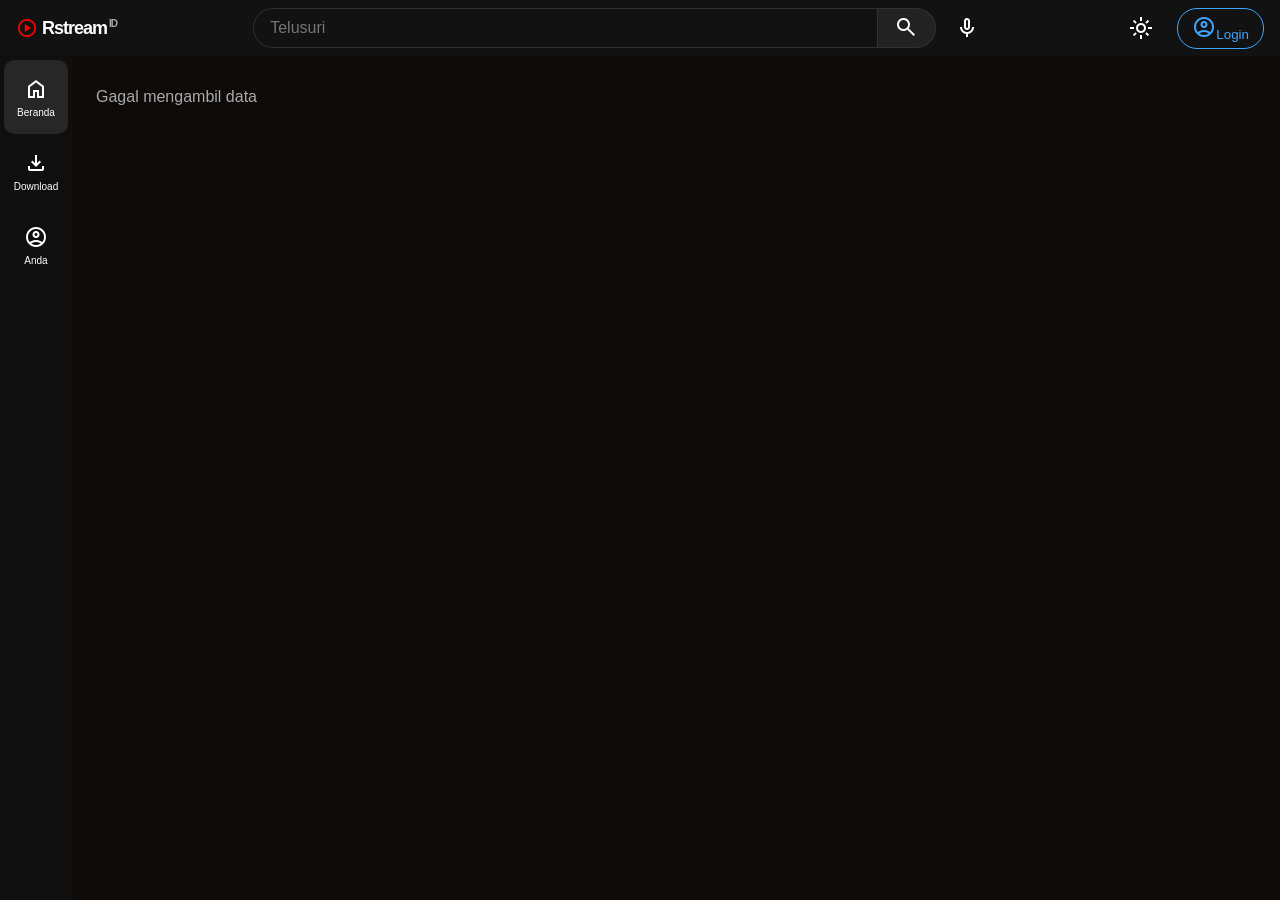
<file: index.html>
<!DOCTYPE html>
<html lang="id">

<head>
    <meta charset="UTF-8">
    <meta name="viewport" content="width=device-width, initial-scale=1.0">
    <title>Rstream ID - Beranda</title>

    <link rel="stylesheet"
        href="https://fonts.googleapis.com/css2?family=Material+Symbols+Outlined:opsz,wght,FILL,GRAD@24,400,0,0" />

    <link rel="stylesheet" href="css/style.css">
    <link rel="stylesheet" href="css/navbar.css">
    <link rel="stylesheet" href="css/sidebar.css">
    <link rel="stylesheet" href="css/home.css">
    <link rel="stylesheet" href="css/anda.css">
    <link rel="stylesheet" href="css/auth.css">
</head>

<body>
    <!-- header  -->
    <header class="navbar">
        <div class="nav-left">
            <a href="index.html" class="logo">
                <span class="material-symbols-outlined logo-icon">play_circle</span>
                <span class="logo-text">Rstream<sup class="id">ID</sup></span>
            </a>
        </div>

        <div class="nav-center">
            <div class="search-box">
                <input type="text" id="searchInput" placeholder="Telusuri">
                <button id="searchBtn" aria-label="Cari">
                    <span class="material-symbols-outlined">search</span>
                </button>
            </div>
            <button class="icon-btn mic-btn" id="micBtn" title="Penelusuran suara">
                <span class="material-symbols-outlined">mic</span>
            </button>
        </div>

        <div class="nav-right">
            <button class="icon-btn" id="themeToggle" title="Ubah Mode">
                <span class="material-symbols-outlined" id="themeIcon">light_mode</span>
            </button>

            <div id="userAuthSection">
                <button id="btnLoginNav" class="btn-login-nav">
                    <a href="/html/anda.html">
                        <span class="material-symbols-outlined">account_circle</span>Login
                    </a>
                </button>
                <div id="userProfileDropdown" class="profile-container">
                    <div class="profile-avatar" id="navAvatar">U</div>
                    <div class="dropdown-menu" id="dropdownMenu">
                        <p id="dropdownUserName"><strong>User</strong></p>
                        <p id="dropdownUserEmail" class="mail"></p>
                        <hr>
                        <button id="btnLogout"><span class="material-symbols-outlined">logout</span> Keluar</button>
                    </div>
                </div>
            </div>
        </div>
    </header>
    <!-- sidebar  -->
    <div class="main-container">
        <aside class="sidebar">
            <a href="index.html" class="sidebar-item active">
                <span class="material-symbols-outlined">home</span>
                <span>Beranda</span>
            </a>
            <a href="html/download.html" class="sidebar-item">
                <span class="material-symbols-outlined">download</span>
                <span>Download</span>
            </a>
            <a href="html/anda.html" class="sidebar-item">
                <span class="material-symbols-outlined">account_circle</span>
                <span>Anda</span>
            </a>
        </aside>

        <!-- main  -->
        <main class="content-area">
            <section class="page-tab">
                <div id="inlinePlayerSection" class="player-section display">
                    <div class="player-header">
                        <h2 id="playingTitle">Judul Video</h2>
                        <div class="player-controls-right">
                            <button class="close-player-btn" id="closePlayerBtn">
                                <span class="material-symbols-outlined">close</span> Close
                            </button><br>
                            <button class="download-player-btn" id="downloadPlayerBtn">
                                <span class="material-symbols-outlined">download</span>download
                            </button>
                        </div>
                    </div>
                    <div id="inlinePlayerContainer" class="video-container"></div>
                </div>

                <p id="statusMessage" class="status-msg">Memuat video...</p>
                <div class="video-grid" id="movieGrid"></div>
            </section>
        </main>
    </div>


    <!-- Script Pemuat Utama -->
    <script src="js/config.js"></script>
    <script src="js/navigation.js"></script>
    <script src="js/player.js"></script>
    <script src="js/home.js"></script>
    <script src="js/auth.js"></script>
    <script src="js/voice.js"></script>
    <script src="js/app.js"></script>
</body>

</html>
</file>
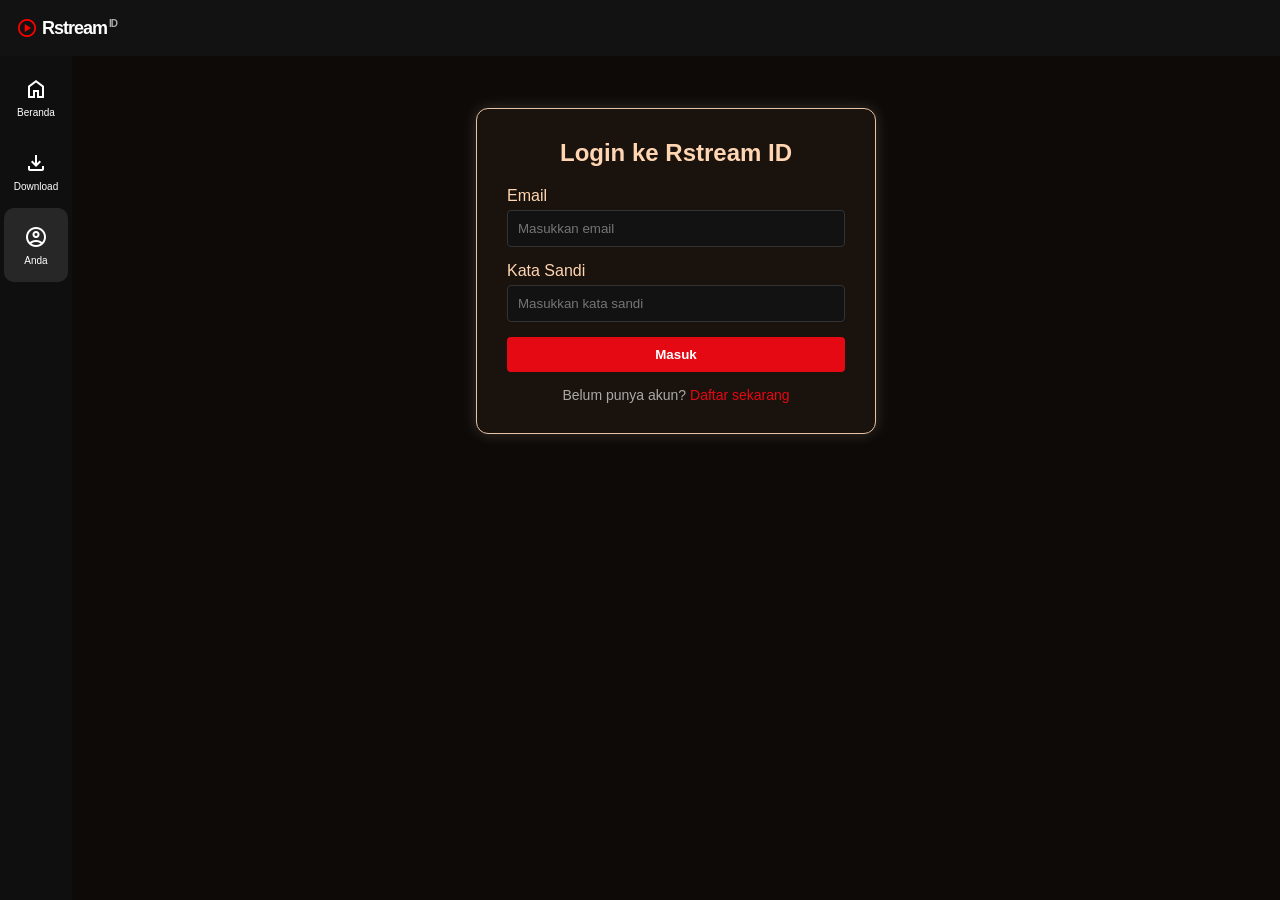
<file: html/anda.html>
<!DOCTYPE html>
<html lang="id">

<head>
    <meta charset="UTF-8">
    <meta name="viewport" content="width=device-width, initial-scale=1.0">
    <title>Rstream ID - Anda</title>

    <link rel="stylesheet"
        href="https://fonts.googleapis.com/css2?family=Material+Symbols+Outlined:opsz,wght,FILL,GRAD@24,400,0,0" />

    <link rel="stylesheet" href="../css/style.css">
    <link rel="stylesheet" href="../css/navbar.css">
    <link rel="stylesheet" href="../css/sidebar.css">
    <link rel="stylesheet" href="../css/home.css">
    <link rel="stylesheet" href="../css/anda.css">
    <link rel="stylesheet" href="../css/auth.css">
</head>

<body>
<!-- header  -->
    <header class="navbar">
        <div class="nav-left">

            <a href="index.html" class="logo">
                <span class="material-symbols-outlined logo-icon">play_circle</span>
                <span class="logo-text">Rstream<sup class="id">ID</sup></span>
            </a>
        </div>
        <div class="nav-right">
            <div id="userAuthSection">

                <div id="userProfileDropdown" class="profile-container">
                    <div class="profile-avatar" id="navAvatar">U</div>
                    <div class="dropdown-menu" id="dropdownMenu">
                        <p id="dropdownUserName"><strong>User</strong></p>
                        <p id="dropdownUserEmail" class="dropdown-user-email"></p>
                        <hr>
                        <button id="btnLogout"><span class="material-symbols-outlined">logout</span> Keluar</button>
                    </div>
                </div>
            </div>
        </div>
    </header>
<!-- sedibar  -->
    <div class="main-container">
        <aside class="sidebar">
            <a href="../index.html" class="sidebar-item">
                <span class="material-symbols-outlined">home</span>
                <span>Beranda</span>
            </a>
            <a href="download.html" class="sidebar-item">
                <span class="material-symbols-outlined">Download</span>
                <span>Download</span>
            </a>
            <a href="anda.html" class="sidebar-item active">
                <span class="material-symbols-outlined">account_circle</span>
                <span>Anda</span>
            </a>
        </aside>
<!-- main  -->
        <main class="content-area">
            <section class="page-tab">
                <div id="andaGuestView" class="auth-card">
                    <div id="inlineLoginFormContainer">
                        <h2 class="auth-title">Login ke Rstream ID</h2>
                        <form id="inlineLoginForm">
                            <div class="form-group">
                                <label for="inlineLoginEmail">Email</label>
                                <input type="email" id="inlineLoginEmail" class="form-input"
                                    placeholder="Masukkan email" required>
                            </div>
                            <div class="form-group">
                                <label for="inlineLoginPassword">Kata Sandi</label>
                                <input type="password" id="inlineLoginPassword" class="form-input"
                                    placeholder="Masukkan kata sandi" required>
                            </div>
                            <button type="submit" class="btn-primary btn-block">Masuk</button>
                        </form>
                        <p class="auth-switch">
                            Belum punya akun? <a id="inlineSwitchToRegister" class="auth-link">Daftar sekarang</a>
                        </p>
                    </div>

                    <div id="inlineRegisterFormContainer" class="display">
                        <h2 class="auth-title">Daftar Akun Rstream ID</h2>
                        <form id="inlineRegisterForm">
                            <div class="form-group">
                                <label for="inlineRegisterName">Nama Lengkap</label>
                                <input type="text" id="inlineRegisterName" class="form-input"
                                    placeholder="Masukkan nama lengkap" required>
                            </div>
                            <div class="form-group">
                                <label for="inlineRegisterEmail">Email</label>
                                <input type="email" id="inlineRegisterEmail" class="form-input"
                                    placeholder="Masukkan email" required>
                            </div>
                            <div class="form-group">
                                <label for="inlineRegisterPassword">Kata Sandi</label>
                                <input type="password" id="inlineRegisterPassword" class="form-input"
                                    placeholder="Buat kata sandi" required>
                            </div>
                            <button type="submit" class="btn-primary btn-block">Daftar</button>
                        </form>
                        <p class="auth-switch">
                            Sudah punya akun? <a id="inlineSwitchToLogin" class="auth-link">Login di sini</a>
                        </p>
                    </div>
                </div>

                <div id="andaUserView" class="display">
                    <div class="user-profile-header">
                        <div class="profile-avatar-xl" id="profilePageAvatar">U</div>
                        <div>
                            <h2 id="profilePageName">Rstream User</h2>
                            <p class="user-set" id="profilePageEmail">@rstream_user</p>
                        </div>
                    </div>
                    <hr class="divider">
                    <h3 class="section-subtitle">
                        <span class="material-symbols-outlined">history</span> Histori Tontonan
                    </h3>
                    <div class="video-grid" id="historyGrid"></div>
                </div>
            </section>
        </main>
    </div>

    <script src="../js/config.js"></script>
    <script src="../js/navigation.js"></script>
    <script src="../js/player.js"></script>
    <script src="../js/home.js"></script>
    <script src="../js/anda.js"></script>
    <script src="../js/auth.js"></script>
    <script src="../js/voice.js"></script>
    <script src="../js/app.js"></script>
</body>

</html>
</file>
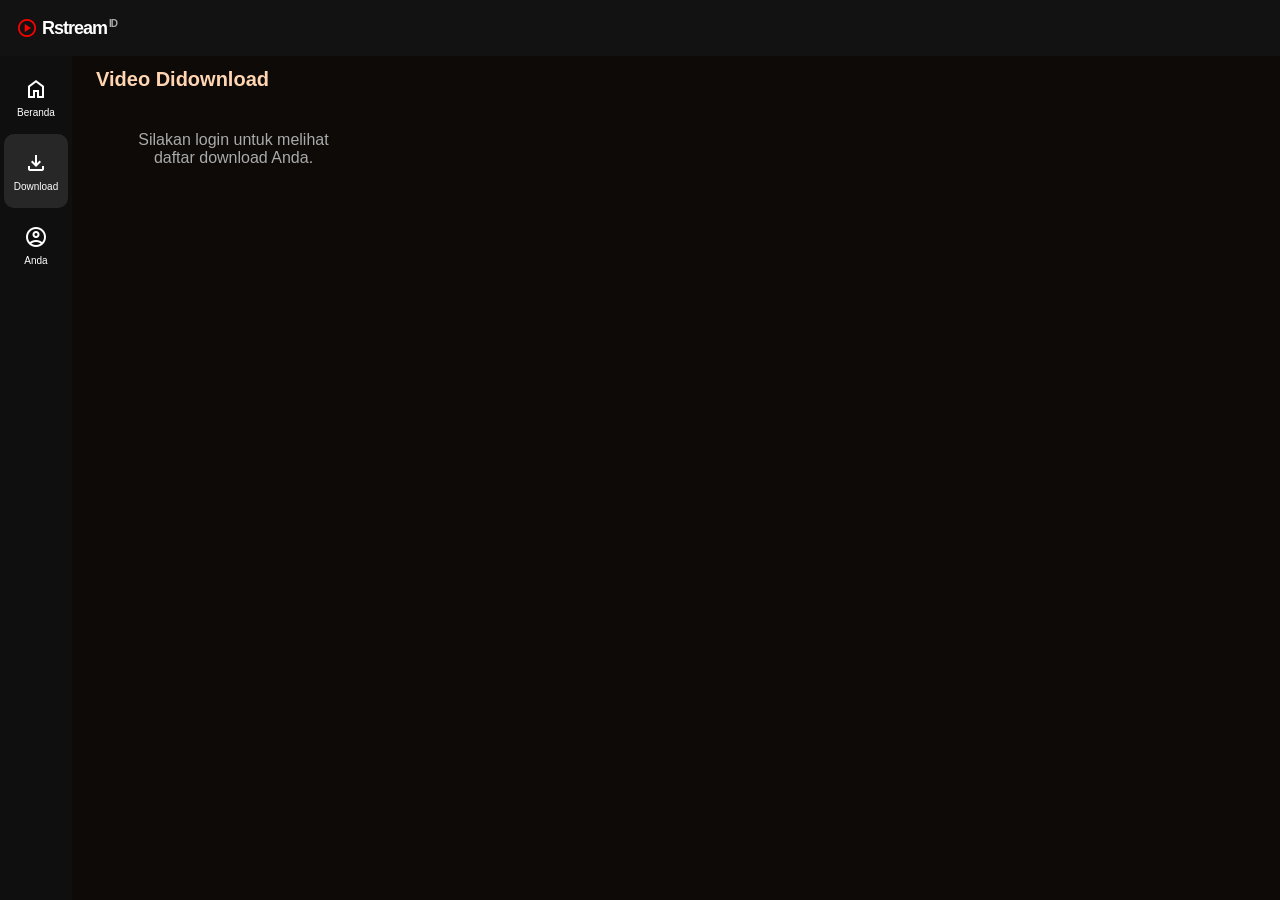
<file: html/download.html>
<!DOCTYPE html>
<html lang="id">
<head>
    <meta charset="UTF-8">
    <meta name="viewport" content="width=device-width, initial-scale=1.0">
    <title>Rstream ID - Download</title>
    
    <link rel="stylesheet" href="https://fonts.googleapis.com/css2?family=Material+Symbols+Outlined:opsz,wght,FILL,GRAD@24,400,0,0" />
    
    <link rel="stylesheet" href="../css/style.css">
    <link rel="stylesheet" href="../css/navbar.css">
    <link rel="stylesheet" href="../css/sidebar.css">
    <link rel="stylesheet" href="../css/home.css">
    <link rel="stylesheet" href="../css/anda.css">
    <link rel="stylesheet" href="../css/auth.css">
</head>
<body>

    <header class="navbar">
        <div class="nav-left">
            <a href="../index.html" class="logo">
                <span class="material-symbols-outlined logo-icon">play_circle</span>
                <span class="logo-text">Rstream<sup class="id">ID</sup></span>
            </a>
        </div>
        <div class="nav-right">
            <div id="userAuthSection">
                <div id="userProfileDropdown" class="profile-container">
                    <div class="profile-avatar" id="navAvatar">U</div>
                    <div class="dropdown-menu" id="dropdownMenu">
                        <p id="dropdownUserName"><strong>User</strong></p>
                        <p id="dropdownUserEmail" class="dropdown-User-Email"></p>
                        <hr>
                        <button id="btnLogout"><span class="material-symbols-outlined">logout</span> Keluar</button>
                    </div>
                </div>
            </div>
        </div>
    </header>

    <div class="main-container">
        <aside class="sidebar">
            <a href="../index.html" class="sidebar-item">
                <span class="material-symbols-outlined">home</span>
                <span>Beranda</span>
            </a>
            <a href="download.html" class="sidebar-item active">
                <span class="material-symbols-outlined">download</span>
                <span>Download</span>
            </a>
            <a href="anda.html" class="sidebar-item">
                <span class="material-symbols-outlined">account_circle</span>
                <span>Anda</span>
            </a>
        </aside>

        <main class="content-area">
            <section class="page-tab">
                <h2 class="page-title">Video Didownload</h2>
                <!-- Container untuk menampilkan daftar video offline/download -->
                <div class="video-grid" id="downloadGrid"></div>
            </section>
        </main>
    </div>

    <script src="../js/config.js"></script>
    <script src="../js/navigation.js"></script>
    <script src="../js/player.js"></script>
    <script src="../js/auth.js"></script>
    <script src="../js/download.js"></script>
    <script src="../js/app.js"></script>
</body>
</html>
</file>
<file: css/style.css>
/* untuk mengatur layout dasarnya */
* {
    margin: 0;
    padding: 0;
    box-sizing: border-box;
    font-family: "Roboto", "Arial", sans-serif;
}

/* untuk mengatur sedibar dan content utama */
.main-container {
    display: flex;
    margin-top: 56px;
}

.content-area {
    margin-left: 72px;
    padding: 12px 24px;
    width: calc(100% - 72px);
}


/* mode gelap*/


/* untuk background body */
body.dark-mode, body {
    background-color: #0d0a08; 
    color: #ffd5b2;
}


/* untuk navigasi & sidebar gelap */
body.dark-mode .navbar,
body.dark-mode .sidebar {
    background-color: #140e0a;
    border-bottom: 1px solid #2a1e17;
}

/* untuk mengatur warna text  logo di sedibarnya*/
body.dark-mode .logo-text,
body.dark-mode .icon-btn,
body.dark-mode .sidebar-item {
    color: #e5c3a6; 
}
/* untuk mengatur warna dan latar nya jika kursor mengarah ke sedibar */
body.dark-mode .icon-btn:hover,
body.dark-mode .sidebar-item:hover,
body.dark-mode .sidebar-item.active {
    background-color: #2a1e17;
    color: #ffd5b2;
    box-shadow: inset 2px 0 0 #e5c3a6; /* Aksen neon tipis saat aktif */
}

/* untuk mengatur warna box pencariannya*/
body.dark-mode .search-box input {
    background-color: #140e0a;
    border: 1px solid #3a261c;
    color: #ffd5b2;
}


/* untuk mengatur warna saat box pencarian di tekan */
body.dark-mode .search-box input:focus {
    border-color: #e5c3a6;
    box-shadow: 0 0 8px rgba(229, 195, 166, 0.4);
}

/* mewarnai latar pencarian */
body.dark-mode .search-box button {
    background-color: #2a1e17;
    border: 1px solid #3a261c;
    color: #e5c3a6;
}
/* untuk mengatur gaya tombol kategori film*/
body.dark-mode .chip {
    background-color: #1a120c;
    color: #d7b19d;
    border: 1px solid #3a261c;
}


/* untuk evect neon  pada opsi yang dipilih */
body.dark-mode .chip.active {
    background-color: #e5c3a6;
    color: #0d0a08;
    font-weight: bold;
    box-shadow: 0 0 12px #e5c3a6; 
}
/*untuk mengatur judul video*/
body.dark-mode .video-title {
    color: #e5c3a6;
    text-shadow: 0 0 5px rgba(229, 195, 166, 0.3);
}

/* untuk warna text channel */

body.dark-mode .video-info-stats {
    color: #a88c7d;
}


/* mode terang */

/* untuk background body */
body.light-mode {
    background-color: #f5ebe6; /* Coksu Terang Soft */
    color: #4a3427;            /* Espresso Dark */
}

/* untuk navigasi & sidebar gelap */
body.light-mode .navbar,
body.light-mode .sidebar {
    background-color: #ebdcd5;           /* Coksu Soft Cream */
    border-bottom: 1px solid #d7c2b5;    /* Garis pembatas coksu */
}

/* untuk mengatur warna text  logo di sedibarnya*/
body.light-mode .logo-text,
body.light-mode .icon-btn,
body.light-mode .sidebar-item {
    color: #3b281c; /* Espresso Gelap */
}

/* untuk mengatur warna dan latar nya jika kursor mengarah ke sedibar */
body.light-mode .icon-btn:hover,
body.light-mode .sidebar-item:hover,
body.light-mode .sidebar-item.active {
    background-color: #d7c2b5;
    color: #1a1008;
}

/* untuk mengatur warna box pencariannya*/
body.light-mode .search-box input {
    background-color: #ffffff;
    border: 1px solid #cbb5a7;
    color: #3b281c;
}

/* mewarnai latar pencarian */
body.light-mode .search-box button {
    background-color: #ebdcd5;
    border: 1px solid #cbb5a7;
    color: #3b281c;
}


/* untuk mengatur gaya tombol kategori film*/
body.light-mode .chip {
    background-color: #ebdcd5;
    color: #4a3427;
    border: 1px solid #d7c2b5;
}

/* untuk evect neon  pada opsi yang dipilih */
body.light-mode .chip.active {
    background-color: #8c644d; /* Cokelat Warm Penanda Aktif */
    color: #ffffff;
    box-shadow: 0 2px 8px rgba(140, 100, 77, 0.3);
}


/*untuk mengatur judul video*/
body.light-mode .video-title {
    color: #2c1d13;
    font-weight: 600;
}

/* untuk warna text channel */

body.light-mode .video-info-stats {
    color: #735746;
}

/* mengatur responsive */
@media (max-width: 768px) {

    /* Navbar Mobile */
    .navbar {
        padding: 0 8px;
    }

    .nav-center {
        flex: 1;
        margin: 0 8px;
    }

    .search-box input {
        font-size: 14px;
        padding: 0 10px;
    }

    /* membuat pindah ke bawah (Bottom Navigation Bar) */
    .sidebar {
        width: 100%;
        height: 56px;
        top: auto;
        bottom: 0;
        flex-direction: row;
        justify-content: space-around;
        padding-top: 0;
        border-top: 1px solid #272727;
        background-color: #0f0f0f;
    }
      /* untuk membagi rata menu di bagian bawah */
    .sidebar-item {
        width: auto;
        height: 100%;
        flex: 1;
        border-radius: 0;
    }

    /* penyesuaian margin kiri  */
    .content-area {
        margin-left: 0;
        width: 100%;
        padding: 12px 12px 70px 12px;/* padding agar tidak tertutup sidebar bawah */
    }

    /*untuk penyesuaian video gird di hp menjadi 1 kolom*/
    .video-grid {
        grid-template-columns: 1fr;
        gap: 16px;
    }

    /*mengatur ukuran video playernya */
    .video-container iframe {
        height: 220px;
    }
}


/* untuk teks email */
.mail {
    font-size: 12px;
    color: #888;
}

/* untuk botton menghapus download */
.btn-delete-download {
    margin-top: 8px;
    background: #ff4757;
    color: white;
    border: none;
    padding: 5px 10px;
    border-radius: 4px;
    cursor: pointer;
}

/* menyembunyikan element*/
.hidden {
    display: none !important;
}

.visible {
    display: block !important;
}

.inline-block {
    display: inline-block !important;
}

/* membuat efect berkedip di mic */
.listening {
    color: #ff0000;
    animation: pulse 1.5s infinite;
}

/* mengubah bentuk kursor menjadi pointer */
.clickable {
    cursor: pointer;
}

/* mengatur text data error */
.empty-msg {
    color: #aaa;
    padding: 20px;
    text-align: center;
}

.error-msg {
    color: #ff4d4d;
    padding: 20px;
    text-align: center;
}


/* mengatur tombol download */
.btn-download, 
#downloadPlayerBtn, 
.btn-quick-download {
    background-color: #2a1e17;
    color: #e5c3a6;
    border: 1px solid #e5c3a6;
    border-radius: 8px;
    padding: 8px 16px;
    font-weight: 600;
    cursor: pointer;
    box-shadow: 0 0 8px rgba(229, 195, 166, 0.3);
    transition: all 0.3s ease-in-out;
}

/* Efek Hover pada tombol download */
.btn-download:hover, 
#downloadPlayerBtn:hover, 
.btn-quick-download:hover {
    background-color: #e5c3a6;
    color: #120e0b;
    border-color: #e5c3a6;
    /* Box-shadow 3 lapis untuk efek glow neon lebih tajam */
    box-shadow: 
        0 0 10px #e5c3a6,
        0 0 25px rgba(229, 195, 166, 0.8),
        0 0 40px rgba(229, 195, 166, 0.4);
}



/* mengatur Notification melayang */
#downloadToast {
    position: fixed;
    bottom: 24px;
    right: 24px;
    padding: 12px 20px;
    border-radius: 8px;
    font-size: 14px;
    color: #ffffff;
    box-shadow: 0 4px 12px rgba(0, 0, 0, 0.4);
    z-index: 9999;
    transition: opacity 0.3s ease-in-out;
}

/* Warna berdasarkan status */
.toast-success {
    background-color: #2e7d32; /* Hijau */
}

.toast-warning {
    background-color: #ed6c02; /* Oranye */
}

.toast-error {
    background-color: #d32f2f; /* Merah */
}
</file>
<file: css/navbar.css>
/* mengatur header atas */
.navbar {
    position: fixed;
    top: 0;
    left: 0;
    right: 0;
    height: 56px;
    display: flex;
    background-color: #121212;
    justify-content: space-between;
    align-items: center;
    padding: 0 16px;
    z-index: 1000;
}

/* mengatur navigasi kiri  dan kanan */
.nav-left, .nav-right {
    display: flex;
    align-items: center;
    gap: 16px;
}

/* untuk mengatur lingkaran icon mic */
.icon-btn {
    background: none;
    border: none;
    color: #fff;
    font-size: 18px;
    cursor: pointer;
    width: 40px;
    height: 40px;
    border-radius: 50%;
    display: flex;
    align-items: center;
    justify-content: center;
}

.icon-btn:hover { background-color: #272727; }

/* mengatur Rstream ID */
.logo {
    display: flex;
    align-items: center;
    gap: 4px;
    cursor: pointer;
    text-decoration: none;
    color: inherit;
}

.logo-icon { color: #ff0000; font-size: 22px; }
.logo-text { font-weight: bold; font-size: 18px; letter-spacing: -1px; color: #ffffff; }
.id { font-size: 10px; color: #aaa; margin-left: 2px; }

/* menempatkan pencarian di tengah */
.nav-center {
    display: flex;
    align-items: center;
    gap: 12px;
    flex: 0 1 732px;
}

/* mengatur continer pembungkus input */
.search-box { display: flex; width: 100%; }

/* mengatur kotak input */
.search-box input {
    width: 100%;
    background-color: #121212;
    border: 1px solid #303030;
    border-radius: 40px 0 0 40px;
    padding: 0 16px;
    height: 40px;
    color: #fff;
    font-size: 16px;
    outline: none;
}

/* mengatur tombol  radius */
.search-box button {
    width: 64px;
    height: 40px;
    background-color: #222;
    border: 1px solid #303030;
    border-left: none;
    border-radius: 0 40px 40px 0;
    color: #fff;
    cursor: pointer;
}

/* mengatur profile */
.profile-avatar {
    width: 32px;
    height: 32px;
    background-color: #00bcd4;
    border-radius: 50%;
    display: flex;
    align-items: center;
    justify-content: center;
    font-weight: bold;
    cursor: pointer;
}

/* Responsif */
@media (max-width: 768px) {
    .logo-text, .id , .mic-btn {
        display: none !important; 
    }

    .nav-center {
        flex: 1;
        margin: 0 8px;
    }

    .search-box input {
        min-width: 0;
        width: 100%;
    }
}
</file>
<file: css/sidebar.css>
/* menata bila menu navigasi */
.sidebar {
    width: 72px;
    position: fixed;
    top: 56px;
    left: 0;
    bottom: 0;
    background-color: #0f0f0f;
    display: flex;
    flex-direction: column;
    align-items: center;
    padding-top: 4px;
    z-index: 100;
}

/* mengatur tiap tiap menu nav */
.sidebar-item {
    display: flex;
    flex-direction: column;
    align-items: center;
    justify-content: center;
    width: 64px;
    height: 74px;
    border-radius: 10px;
    color: #fff;
    text-decoration: none;
    font-size: 10px;
    gap: 6px;
}

/* untuk membuat hover sidebar */
.sidebar-item:hover,
.sidebar-item.active {
    background-color: #272727;
}

/* responsif sidebar saat  max-widthnya 768*/
@media (max-width: 768px) {
    .sidebar {
        width: 100%;
        height: 56px;
        top: auto;
        bottom: 0;
        flex-direction: row;
        justify-content: space-around;
        padding-top: 0;
        border-top: 1px solid #272727;
        box-sizing: border-box;
    }

    .sidebar-item {
        width: 100%;
        height: 100%;
        border-radius: 0;
    }
}
</file>
<file: css/home.css>
/* maengatur tata letak koleksi video  */
.video-grid {
    display: grid;
    grid-template-columns: repeat(auto-fill, minmax(260px, 1fr));
    gap: 20px;
    margin-top: 16px;
}

/* container pembungkus card video */
.video-card {
    cursor: pointer;
    display: flex;
    flex-direction: column;
    gap: 10px;
}

/* untuk pembungkus poster video  */
.thumbnail-container {
    cursor: pointer;
    position: relative;
    width: 100%;
    aspect-ratio: 16 / 9;
    border-radius: 12px;
    overflow: hidden;
    background-color: #222;
}

/* mengatur gambar agar memenuhi container tanpa ada kebocoran */
.thumbnail-container img {
    cursor: pointer;
    width: 100%;
    height: 100%;
    object-fit: cover;
}

/* mengatur tag   */
.duration-tag {
    position: absolute;
    bottom: 8px;
    right: 8px;
    background-color: rgba(0, 0, 0, 0.8);
    color: #fff;
    font-size: 12px;
    padding: 2px 4px;
    border-radius: 4px;
}

/* menata posisi avatar */
.video-details {
    display: flex;
    gap: 12px;
}

/* mengatur  gambar profil  */
.channel-avatar {
    width: 36px;
    height: 36px;
    border-radius: 50%;
}

/* membungkus judul nama cannel dan tampilannya */
.video-meta {
    display: flex;
    flex-direction: column;
    gap: 4px;
}

/* mengatur   text   detail lnformasi */
.video-title {
    font-size: 14px;
    font-weight: 600;
    line-height: 1.3;
    display: -webkit-box;
    -webkit-line-clamp: 2;
    -webkit-box-orient: vertical;
    overflow: hidden;
}


.video-info-stats {
    font-size: 12px;
    color: #aaa;
}

.status-msg {
    margin: 20px 0;
    color: #aaa;
}

.player-section {
    background: #000;
    padding: 16px;
    border-radius: 12px;
    margin-bottom: 24px;
}

.player-header {
    display: flex;
    justify-content: space-between;
    align-items: center;
    margin-bottom: 12px;
}

.close-player-btn {
    background: #272727;
    color: #fff;
    border: none;
    padding: 6px 12px;
    border-radius: 16px;
    cursor: pointer;
    display: flex;
    align-items: center;
    gap: 4px;
}

.video-container {
    position: relative;
    width: 100%;
    min-height: 200px;
    background: #121212;
    border-radius: 8px;
    display: flex;
    align-items: center;
    justify-content: center;
}

.video-container iframe {
    width: 100%;
    height: 450px;
    border: none;
    border-radius: 8px;
}
</file>
<file: css/anda.css>
/* mengatur judul utama halaman  */
.page-title {
    font-size: 20px;
    margin-bottom: 20px;
}

/* menata susunan foto avatar  dan  detail nama pengguna secara horizontal  */
.user-profile-header {
    display: flex;
    align-items: center;
    gap: 20px;
}

/* membuat lingkaan pada avatar user  */
.profile-avatar-xl {
    width: 80px;
    height: 80px;
    border-radius: 50%;
    background: #00bcd4;
    display: flex;
    align-items: center;
    justify-content: center;
    font-size: 32px;
    font-weight: bold;
}

/* teks untuk alamat email  */
.user-set {
    color: #aaa;
    font-size: 14px;
}

/* garis */
.divider {
    border: 0;
    height: 1px;
    background: #272727;
    margin: 20px 0;
}

/* sub judul area histori tontonan yang sejajar dengan icon  */
.section-subtitle {
    font-size: 18px;
    margin-bottom: 16px;
    display: flex;
    align-items: center;
    gap: 8px;
}

/* untuk teks  jika histori masih kosong  */
.empty-msg {
    color: #aaa;
}

/* untuk menyembunyikan elemen html  */
.display {
    display: none;
}
</file>
<file: css/auth.css>
/* mengatur tombol login  */
.btn-login-nav {
    background: transparent;
    border: 1px solid #3ea6ff;
    color: #3ea6ff;
    padding: 6px 14px;
    border-radius: 20px;
    cursor: pointer;
    font-weight: 500;
    display: flex;
    align-items: center;
    gap: 6px;
}

/* teks login  */
.btn-login-nav a {
    text-decoration: none !important;
    color: #3ea6ff;
}

/* untuk hover botton login  */
.btn-login-nav:hover {
    background: rgba(62, 166, 255, 0.1);
}

/* wadah pembungkus profile  melayang  */
.profile-container {
    position: relative;
    display: none;
}

/* mengatur pop up menu melayang warna putih yang muncul di bawah avatar profile  */
.dropdown-menu {
    display: none;
    position: absolute;
    right: 0;
    top: 45px;
    background: #fff;
    box-shadow: 0 4px 12px rgba(0, 0, 0, 0.15);
    border-radius: 8px;
    padding: 12px;
    min-width: 180px;
    z-index: 100;
    color: #333;
}

/* mengatur tombol  keluar  */
.dropdown-menu button {
    width: 100%;
    background: none;
    border: none;
    padding: 8px;
    text-align: left;
    cursor: pointer;
    color: #d9534f;
    display: flex;
    align-items: center;
    gap: 6px;
}

/* mengatur teks email  */
.dropdown-user-email {
    font-size: 12px;
    color: #888;
}

/* mengatur card  form login dan register */
.auth-card {
    background-color: #1a120c;
    border: 1px solid #e5c3a6;
    border-radius: 12px;
    padding: 30px;
    max-width: 400px;
    margin: 40px auto;
    box-shadow: 0 0 15px rgba(229, 195, 166, 0.2);
}

/* mengatur judul form  */
.auth-title {
    text-align: center;
    margin-bottom: 20px;
}

/* mengatur jarak antar input form dan pengatur label input  */
.form-group {
    margin-bottom: 15px;
}

/* jarak antara input form dan  pengatur label input  */
.form-group label {
    display: block;
    margin-bottom: 5px;
}

/* kotak input isian  */
.form-input {
    width: 100%;
    padding: 10px;
    border-radius: 4px;
    border: 1px solid #333;
    background: #121212;
    color: #fff;
    box-sizing: border-box;
}

/* untuk tombol submit  */
.btn-primary.btn-block {
    width: 100%;
    padding: 10px;
    background: #e50914;
    color: #ffffff;
    border: none;
    border-radius: 4px;
    cursor: pointer;
    font-weight: bold;
}

/* teks dan link merah di bawah form untuk beralih antara form login dan register  */
.auth-switch {
    text-align: center;
    margin-top: 15px;
    font-size: 14px;
    color: #aaa;
}

.auth-link {
    color: #e50914;
    text-decoration: none;
}

.auth-link:hover {
    text-decoration: underline;
}
</file>
